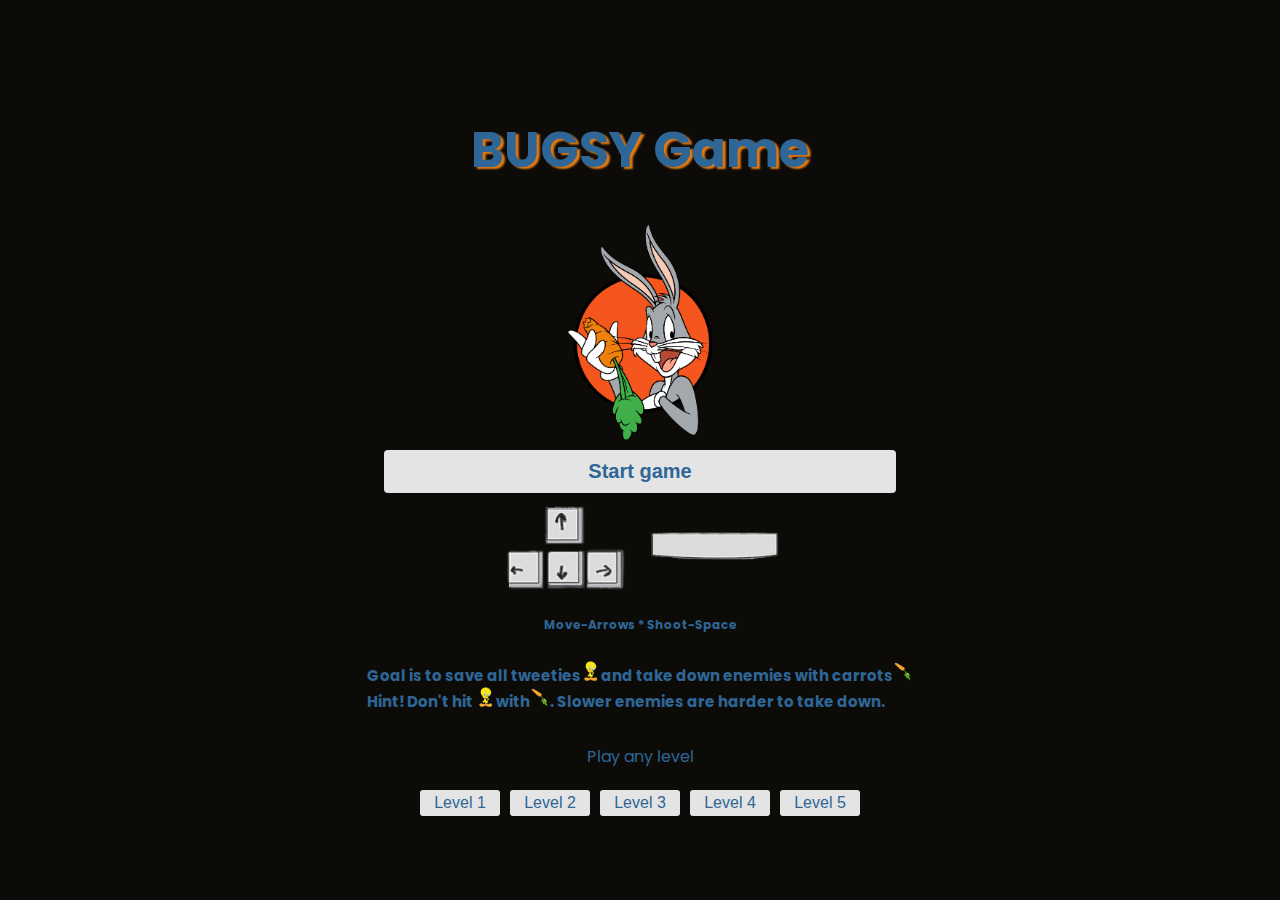
<file: index.html>
<!DOCTYPE html>
<html lang="en">
    <meta charset="UTF-8" />
    <meta name="viewport" content="width=device-width, initial-scale=1.0" />
    <title>Bugsy Game</title>
    <link rel="stylesheet" href="style.css" />
  </head>

  <body>
    <div class="phone-message"> <div class="image">
      <img src="images/buggslogo.png" alt="arrows" />
    </div><h1>Game is not available on phone or tablet, you can play game on computer...</h1></div>
    <div class="head">
      <div>
        <h1>BUGSY Game</h1>
      </div> 
      <div class="image">
        <img src="images/buggslogo.png" alt="arrows" />
      </div>
      <div><button id="startbtn">Start game</button></div>

      <div class="controls"> 
      
        <div class="controlImgs">   
          <img src="images/arrows.png" alt="arrows" />
          <img src="images/space.png" alt="space" />
       </div>  
       <p>Move-Arrows  *   Shoot-Space</p> 
       </div>

      <div class="goals">
        <p>Goal is to save all tweeties<img class="txt-img" src="images/hostage3.png" alt="tweety">and take down enemies with carrots<img class="txt-img" src="images/bullet.png" alt="carrot">
          <br>
          Hint! Don't hit <img class="txt-img" src="images/hostage3.png" alt="tweety">with<img class="txt-img" src="images/bullet.png" alt="carrot">. Slower enemies are harder to take down.
        </p>        
      </div>
    </div>

    <div class="allLevels">
      <p>Play any level</p>
      <div class="levelBtn">
        <button class="lvlbtn" id="level1btn">Level 1</button><button class="lvlbtn" id="level2btn">Level 2</button><button class="lvlbtn" id="level3btn">Level 3</button
        ><button class="lvlbtn" id="level4btn">Level 4</button><button class="lvlbtn" id="level5btn">Level 5</button>
      </div>
    </div>
    <script src="script.js"></script>
  </body>
</html>
</file>
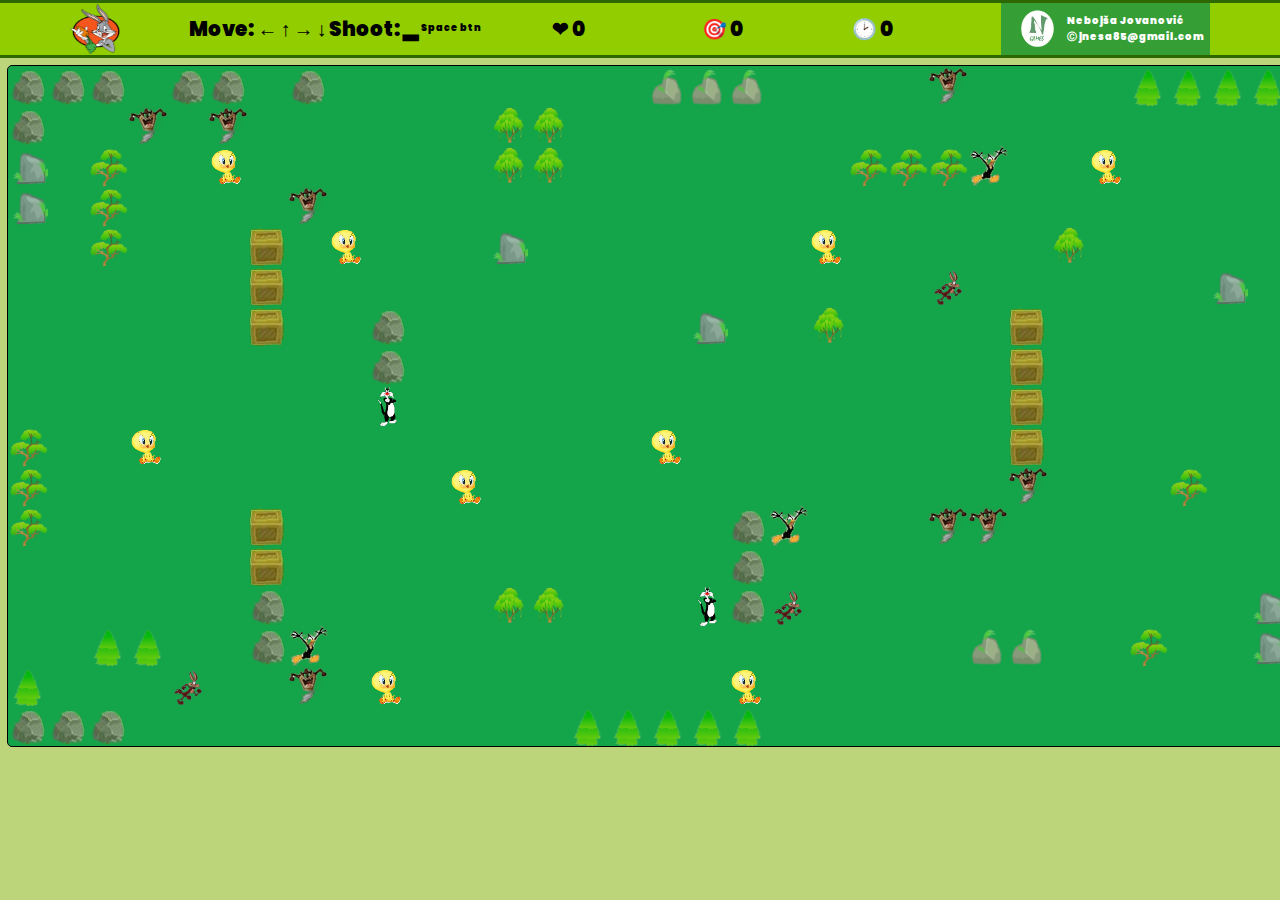
<file: level1/index.html>
<!DOCTYPE html>
<html lang="en">
  <head>
    <meta charset="UTF-8" />
    <meta name="viewport" content="width=device-width, initial-scale=1.0" />
    <title>Buggsy Game</title>

    <link rel="stylesheet" href="style.css" />
  </head>
  <body>
    <div class="nav">
      <div class="logo" onclick="location.href='../index.html'"></div>
      <div class="controls">
        Move: &#8592; &#8593; &#8594; &#8595; Shoot: &#9602;
        <small
          ><small><small><small></small><sup>Space btn</sup></small></small></small></small
        >
      </div>
      <div class="hostage-score">&#10084; <span id="hostage-score">0</span></div>
      <div class="enemy-score">&#127919; <span id="enemy-kill">0</span></div>
      <div class="timer">&#128337; <span id="timer">0</span></div>
      <button class="next-level" onclick="location.href='../level2/index.html';">
        Next level
      </button>
      <button class="play-again" onclick="location.href='index.html';">
        Play again
      </button>
      <div class="author" onclick="window.location.href='https://nebojsajovanovic.netlify.app/';">
      <div class="authorlogo"></div>
      <div class="authortext">
        <samp>Nebojša Jovanović</samp>
        <samp>&#x24B8;  jnesa85@gmail.com</samp>
      </div>
    </div>

    </div>
    <div class="grid"></div>

    <script src="script.js" charset="utf-8"></script>
  </body>
</html>
</file>
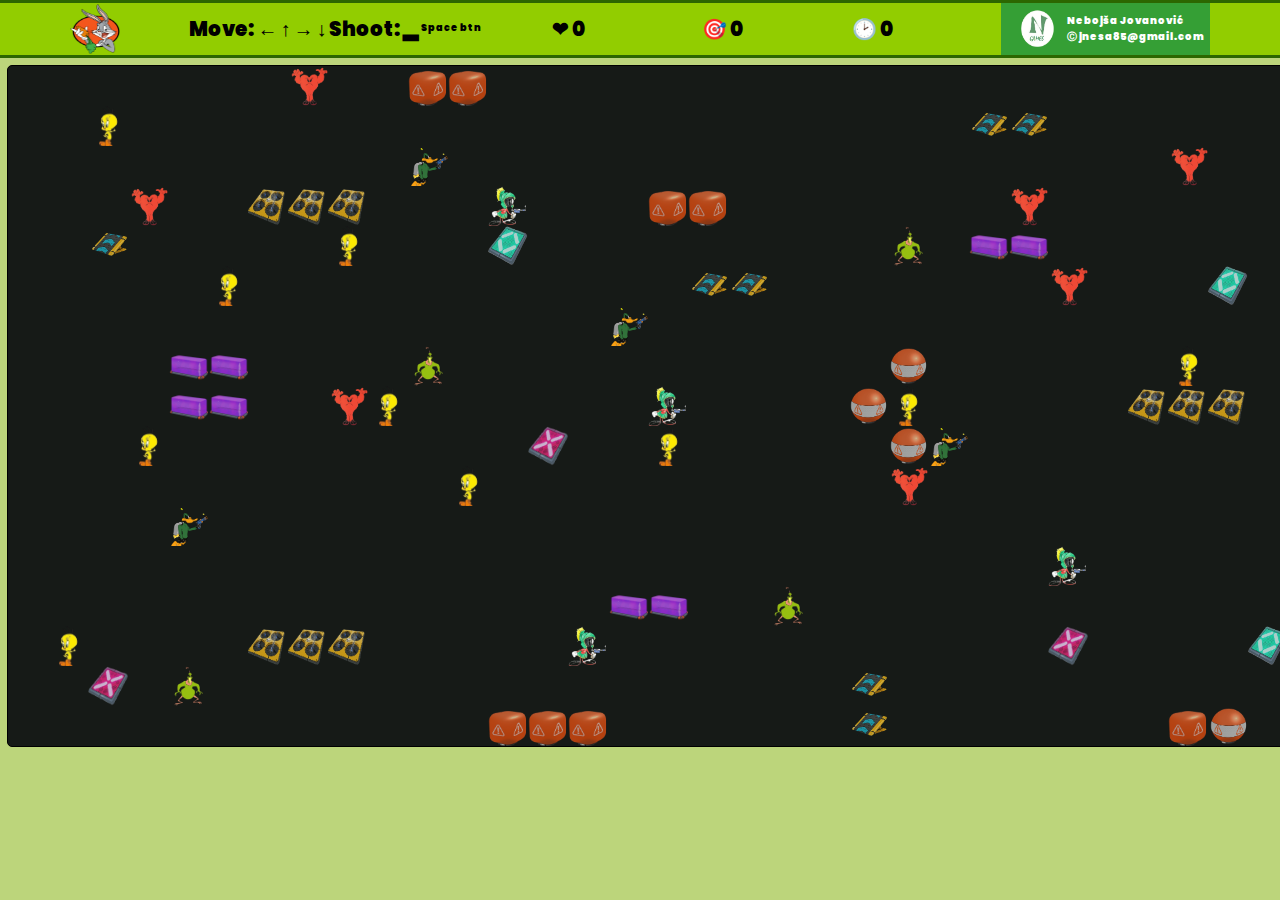
<file: level2/index.html>
<!DOCTYPE html>
<html lang="en">
  <head>
    <meta charset="UTF-8" />
    <meta name="viewport" content="width=device-width, initial-scale=1.0" />
    <title>Buggsy Game</title>

    <link rel="stylesheet" href="style.css" />
  </head>
  <body>
    <div class="nav">
      <div class="logo" onclick="location.href='../index.html'"></div>
      <div class="controls">
        Move: &#8592; &#8593; &#8594; &#8595; Shoot: &#9602;
        <small
          ><small><small><small></small><sup>Space btn</sup></small></small></small></small
        >
      </div>
      <div class="hostage-score">&#10084; <span id="hostage-score">0</span></div>
      <div class="enemy-score">&#127919; <span id="enemy-kill">0</span></div>
      <div class="timer">&#128337; <span id="timer">0</span></div>
      <button class="next-level" onclick="location.href='../level3/index.html';">
        Next level
      </button>
      <button class="play-again" onclick="location.href='index.html';">
        Play again
      </button>
      <div class="author" onclick="window.location.href='https://nebojsajovanovic.netlify.app/';">
      <div class="authorlogo"></div>
      <div class="authortext">
        <samp>Nebojša Jovanović</samp>
        <samp>&#x24B8;  jnesa85@gmail.com</samp>
      </div>
    </div>

    </div>
    <div class="grid"></div>

    <script src="script.js" charset="utf-8"></script>
  </body>
</html>
</file>
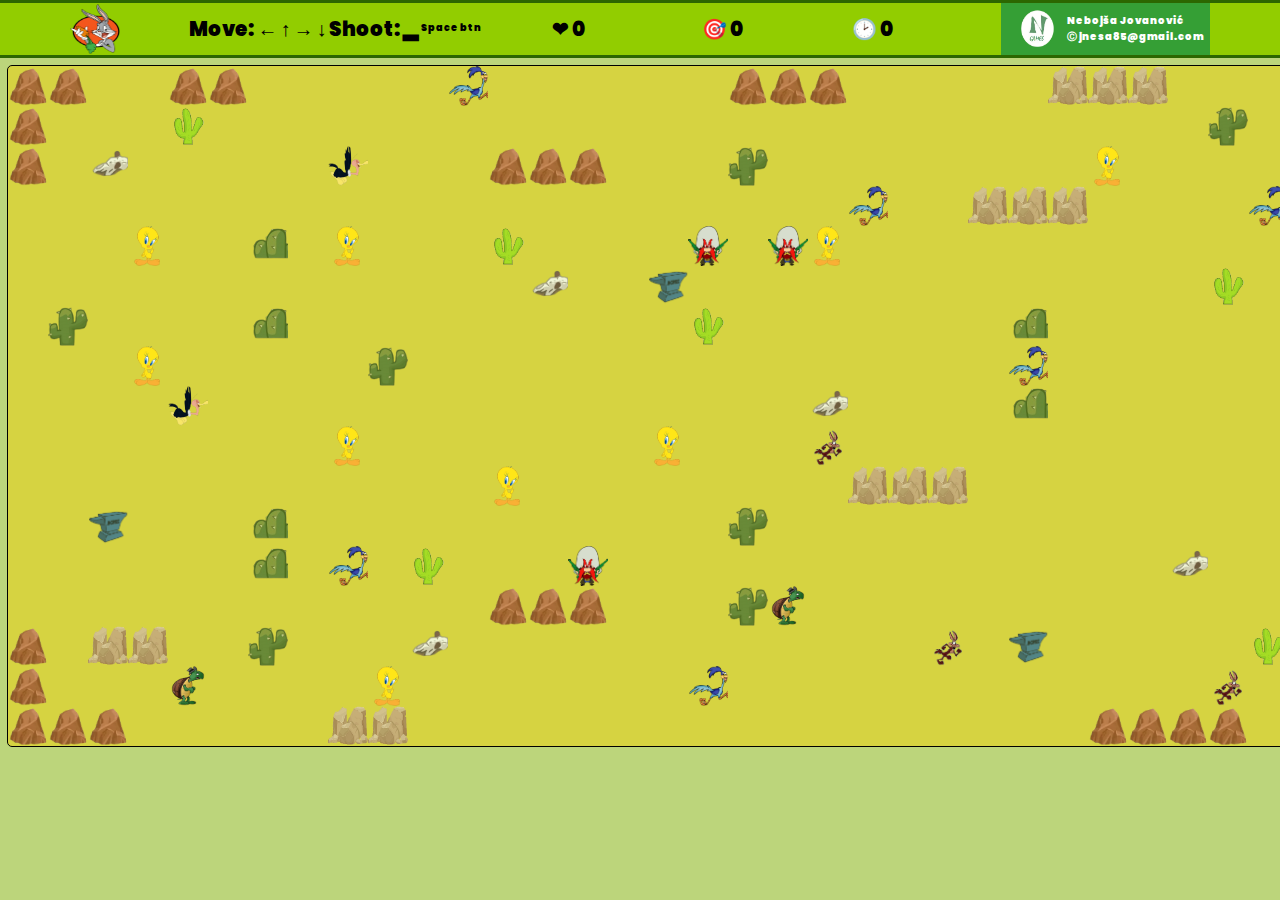
<file: level3/index.html>
<!DOCTYPE html>
<html lang="en">
  <head>
    <meta charset="UTF-8" />
    <meta name="viewport" content="width=device-width, initial-scale=1.0" />
    <title>Buggsy Game</title>

    <link rel="stylesheet" href="style.css" />
  </head>
  <body>
    <div class="nav">
      <div class="logo" onclick="location.href='../index.html'"></div>
      <div class="controls">
        Move: &#8592; &#8593; &#8594; &#8595; Shoot: &#9602;
        <small
          ><small><small><small></small><sup>Space btn</sup></small></small></small></small
        >
      </div>
      <div class="hostage-score">&#10084; <span id="hostage-score">0</span></div>
      <div class="enemy-score">&#127919; <span id="enemy-kill">0</span></div>
      <div class="timer">&#128337; <span id="timer">0</span></div>
      <button class="next-level" onclick="location.href='../level4/index.html';">
        Next level
      </button>
      <button class="play-again" onclick="location.href='index.html';">
        Play again
      </button>
      <div class="author" onclick="window.location.href='https://nebojsajovanovic.netlify.app/';">
      <div class="authorlogo"></div>
      <div class="authortext">
        <samp>Nebojša Jovanović</samp>
        <samp>&#x24B8;  jnesa85@gmail.com</samp>
      </div>
    </div>

    </div>
    <div class="grid"></div>

    <script src="script.js" charset="utf-8"></script>
  </body>
</html>
</file>
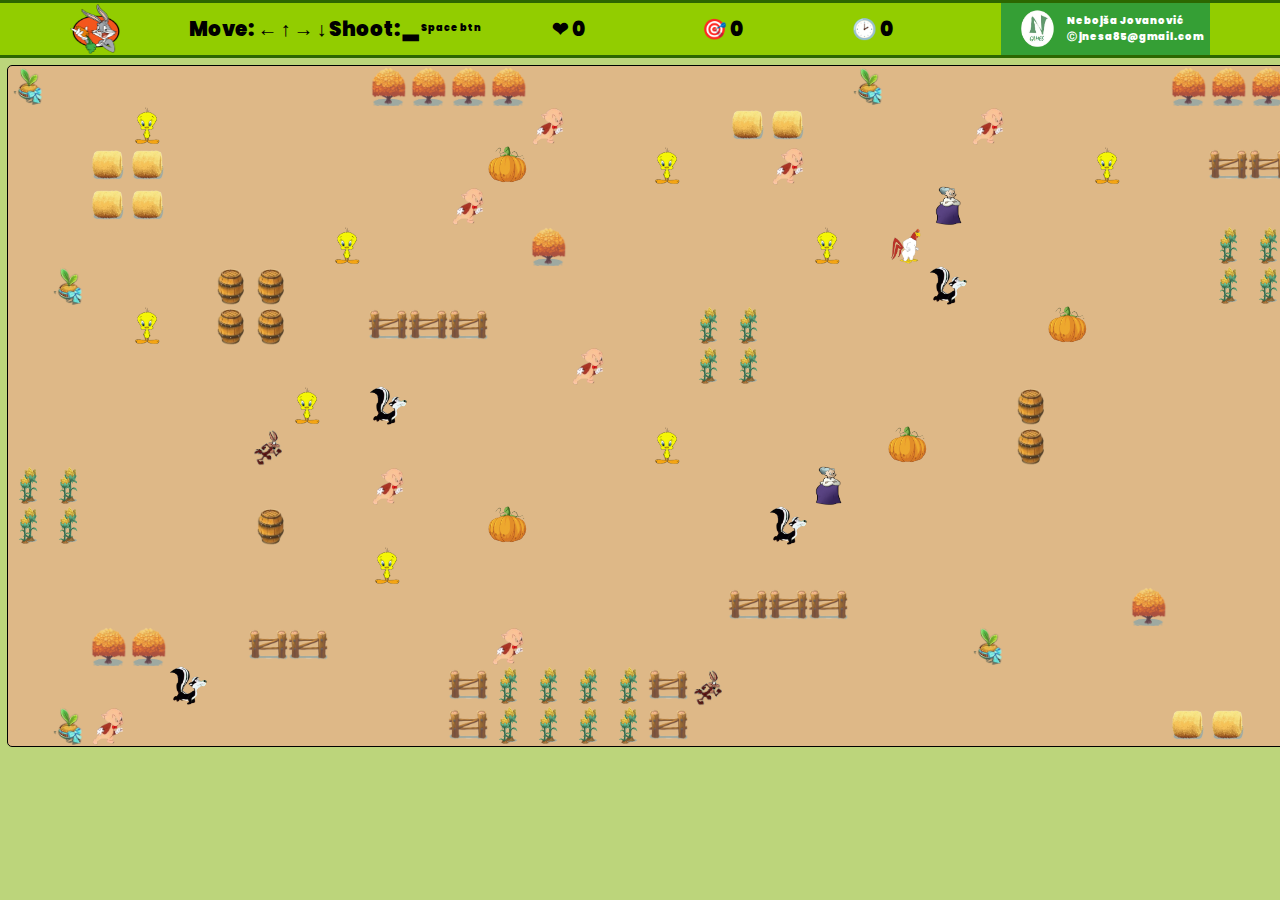
<file: level4/index.html>
<!DOCTYPE html>
<html lang="en">
  <head>
    <meta charset="UTF-8" />
    <meta name="viewport" content="width=device-width, initial-scale=1.0" />
    <title>Buggsy Game</title>

    <link rel="stylesheet" href="style.css" />
  </head>
  <body>
    <div class="nav">
      <div class="logo" onclick="location.href='../index.html'"></div>
      <div class="controls">
        Move: &#8592; &#8593; &#8594; &#8595; Shoot: &#9602;
        <small
          ><small><small><small></small><sup>Space btn</sup></small></small></small></small
        >
      </div>
      <div class="hostage-score">&#10084; <span id="hostage-score">0</span></div>
      <div class="enemy-score">&#127919; <span id="enemy-kill">0</span></div>
      <div class="timer">&#128337; <span id="timer">0</span></div>
      <button class="next-level" onclick="location.href='../level5/index.html';">
        Next level
      </button>
      <button class="play-again" onclick="location.href='index.html';">
        Play again
      </button>
      <div class="author" onclick="window.location.href='https://nebojsajovanovic.netlify.app/';">
      <div class="authorlogo"></div>
      <div class="authortext">
        <samp>Nebojša Jovanović</samp>
        <samp>&#x24B8;  jnesa85@gmail.com</samp>
      </div>
    </div>

    </div>
    <div class="grid"></div>

    <script src="script.js" charset="utf-8"></script>
  </body>
</html>
</file>
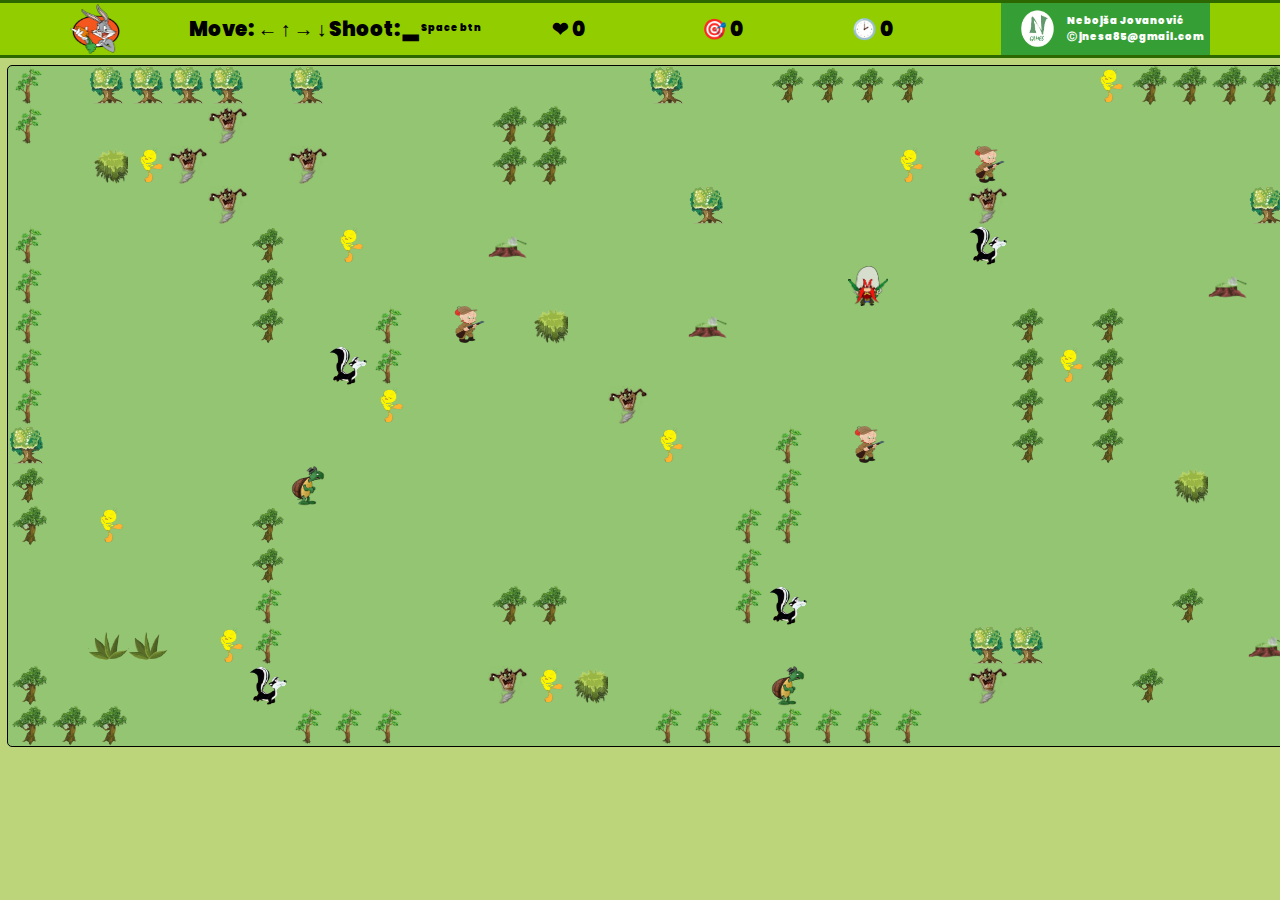
<file: level5/index.html>
<!DOCTYPE html>
<html lang="en">
  <head>
    <meta charset="UTF-8" />
    <meta name="viewport" content="width=device-width, initial-scale=1.0" />
    <title>Buggsy Game</title>

    <link rel="stylesheet" href="style.css" />
  </head>
  <body>
    <div class="nav">
      <div class="logo" onclick="location.href='../index.html'"></div>
      <div class="controls">
        Move: &#8592; &#8593; &#8594; &#8595; Shoot: &#9602;
        <small
          ><small><small><small></small><sup>Space btn</sup></small></small></small></small
        >
      </div>
      <div class="hostage-score">&#10084; <span id="hostage-score">0</span></div>
      <div class="enemy-score">&#127919; <span id="enemy-kill">0</span></div>
      <div class="timer">&#128337; <span id="timer">0</span></div>
      <button class="next-level" onclick="location.href='../index.html';">
        Main page
      </button>
      <button class="play-again" onclick="location.href='index.html';">
        Play again
      </button>
      <div class="author" onclick="window.location.href='https://nebojsajovanovic.netlify.app/';">
      <div class="authorlogo"></div>
      <div class="authortext">
        <samp>Nebojša Jovanović</samp>
        <samp>&#x24B8;  jnesa85@gmail.com</samp>
      </div>
    </div>

    </div>
    <div class="grid"></div>

    <script src="script.js" charset="utf-8"></script>
  </body>
</html>
</file>
<file: style.css>
@import url("https://fonts.googleapis.com/css2?family=Poppins:wght@200;400;600&display=swap");

* {
  box-sizing: border-box;
}

.phone-message {
  display: none;
}

body {
  display: flex;
  align-items: center;
  flex-direction: column;
  justify-content: center;
  font-family: "Poppins", sans-serif;
  margin: 0;
  min-height: 100vh;
  background-color: rgb(13, 11, 8);
}

button:active {
  box-shadow: 0;
  transform: translate(2px, 2px);
}

img {
  width: 150px;
}

.txt-img {
  width: 20px;
}

.head {
  display: flex;
  flex-direction: column;
  align-items: center;
  justify-content: center;
}

.head h1 {
  color: rgb(45, 102, 151);
  font-size: 50px;
  text-shadow: 3px 2px 2px rgb(228, 123, 18);
}

.head button {
  padding: 10px;
  cursor: pointer;
  font-weight: bold;
  font-size: 20px;
  color: rgb(45, 102, 151);
  background-color: rgb(229, 228, 228);
  border-radius: 4px;
  border: none;
  width: 40vw;
}

.head button:hover {
  color: #fff;
  background-color: rgb(5, 54, 96);
}

.controls {
  display: flex;
  flex-direction: column;
  align-items: center;
  justify-content: center;
  font-size: 12px;
  font-weight: bold;
  color: rgb(45, 102, 151);
  max-width: 80vw;
}

.controlImgs {
  display: flex;
  flex-direction: row;
  align-items: center;
  justify-content: center;
}

.goals {
  display: flex;
  flex-direction: row;
  align-items: center;
  justify-content: center;
  font-size: 15px;
  font-weight: bold;
  color: rgb(45, 102, 151);
  max-width: 90vw;
}

.allLevels {
  max-width: 90vw;
  display: flex;
  flex-direction: column;
  align-items: center;
  justify-content: center;
  color: rgb(45, 102, 151);
}

.levelBtn {
  max-width: 90vw;
  display: flex;
  flex-direction: row;
  align-items: center;
  justify-content: center;
}

.levelBtn button {
  margin: 5px;
  padding: 4px;
  cursor: pointer;
  font-size: 20px;
  background-color: rgb(229, 228, 228);
  color: rgb(45, 102, 151);
  border-radius: 3px;
  border: none;
  width: 80px;
  font-size: 16px;
}

.levelBtn button:hover {
  color: #fff;
  background-color: rgb(5, 54, 96);
}

@media screen and (max-width: 1440px) and (min-width: 1280px) {
}
@media screen and (max-width: 1024px) and (min-width: 601px) {
  .phone-message {
    display: flex;
    flex-direction: column;
    justify-content: center;
    align-items: center;
    width: 100vw;
    height: 100vh;
    background-color: black;
    color: antiquewhite;
    padding: 50px;
    text-align: center;
  }
  .head {
    display: none;
  }
  .allLevels {
    display: none;
  }
}
@media screen and (max-width: 600px) {
  .phone-message {
    display: flex;
    flex-direction: column;
    justify-content: center;
    align-items: center;
    width: 100vw;
    height: 100vh;
    background-color: black;
    color: antiquewhite;
    padding: 50px;
    text-align: center;
  }
  .head {
    display: none;
  }
  .allLevels {
    display: none;
  }
}
</file>
<file: level1/style.css>
@import url("https://fonts.googleapis.com/css2?family=Poppins:wght@200;400;600&display=swap");
* {
  margin: 0;
  padding: 0;
  font-family: "Poppins", sans-serif;
  font-weight: bolder;
}

body {
  background-color: #bcd57b;
}

.grid {
  display: flex;
  flex-wrap: wrap;
  width: 1520px;
  height: 680px;
  border: 1px solid black;
  /*background-image: url("images/field.png");*/
  background-color: rgb(20, 164, 73);
  background-size: 100% 100%;
  background-position: center;
  border-radius: 5px;
  margin: 7px;
}
/* Sakri scrollbar*/
*::-webkit-scrollbar {
  display: none;
}
* {
  -ms-overflow-style: none;
  scrollbar-width: none;
}
/* Sakri scrollbar*/
.grid div {
  width: 40px;
  height: 40px;
}

.nav {
  display: flex;
  flex-direction: row;
  justify-content: space-evenly;
  align-items: center;
  background-color: #92cd00;
  border-bottom: 3px solid #2c6700;
  border-top: 3px solid #2c6700;
  font-size: 20px;
}

.logo {
  background: url("../images/buggslogo.png");
  background-size: 100% 100%;
  width: 50px;
  height: 50px;
  cursor: pointer;
}

.timer,
.enemy-score,
.hostage-score {
  width: 80px;
}

.author {
  display: flex;
  flex-direction: row;
  justify-content: space-evenly;
  align-items: center;

  padding: 6px;
  background-color: rgb(53, 159, 53);
  color: #fff;
  cursor: pointer;
}

.authorlogo {
  background: url("../images/authorlogo.png");
  background-size: 100% 100%;
  width: 40px;
  height: 40px;
  border-radius: 10px;
  margin: 0 10px 0 10px;
}

.authortext {
  display: flex;
  flex-direction: column;
  font-size: 10px;
}
.next-level {
  width: 200px;
  background-color: rgb(34, 148, 76);
  border-radius: 5px;
  border: none;
  padding: 8px;
  color: #fff;
  display: none;
  cursor: pointer;
  font-size: 18px;
}
.play-again {
  width: 200px;
  background-color: rgb(34, 148, 76);
  border-radius: 5px;
  border: none;
  padding: 8px;
  color: #fff;
  display: none;
  cursor: pointer;
  font-size: 18px;
}
.play-again:hover {
  opacity: 0.5;
}

.hero-right {
  background-image: url("../images/hero-r.png");
}
.hero-left {
  background-image: url("../images/hero-l.png");
}

.enemy1 {
  background-image: url("../images/tazz.png");
  background-size: cover;
}

.enemy2 {
  background-image: url("../images/duffyduck.png");
  background-size: cover;
}

.enemy3 {
  background-image: url("../images/sylvester.png");
  background-size: cover;
}

.enemy4 {
  background-image: url("../images/coyote.png");
  background-size: cover;
}

.wall {
  opacity: 0.8;
}

.object1 {
  background-image: url("../images/crate.png");
  background-size: cover;
}

.object2 {
  background-image: url("../images/stone.png");
  background-size: cover;
}

.object3 {
  background-image: url("../images/rock.png");
  background-size: cover;
}

.object4 {
  background-image: url("../images/rock2.png");
  background-size: cover;
}

.object5 {
  background-image: url("../images/tree1.png");
  background-size: cover;
}

.object6 {
  background-image: url("../images/tree2.png");
  background-size: cover;
}

.object7 {
  background-image: url("../images/tree3.png");
  background-size: cover;
}

.hostage {
  background-image: url("../images/hostage.png");
  background-size: cover;
}

.weapon {
  background-image: url("../images/bullet.png");
  opacity: 0.8;
}
</file>
<file: level2/style.css>
@import url("https://fonts.googleapis.com/css2?family=Poppins:wght@200;400;600&display=swap");
* {
  margin: 0;
  padding: 0;
  font-family: "Poppins", sans-serif;
  font-weight: bolder;
}

body {
  background-color: #bcd57b;
}

.grid {
  display: flex;
  flex-wrap: wrap;
  width: 1520px;
  height: 680px;
  border: 1px solid black;
  /*background-image: url("images/field.png");*/
  background-color: rgb(22, 26, 23);
  background-size: 100% 100%;
  background-position: center;
  border-radius: 5px;
  margin: 7px;
}
/* Sakri scrollbar*/
*::-webkit-scrollbar {
  display: none;
}
* {
  -ms-overflow-style: none;
  scrollbar-width: none;
}
/* Sakri scrollbar*/
.grid div {
  width: 40px;
  height: 40px;
}

.nav {
  display: flex;
  flex-direction: row;
  justify-content: space-evenly;
  align-items: center;
  background-color: #92cd00;
  border-bottom: 3px solid #2c6700;
  border-top: 3px solid #2c6700;
  font-size: 20px;
}

.logo {
  background: url("../images/buggslogo.png");
  background-size: 100% 100%;
  width: 50px;
  height: 50px;
  cursor: pointer;
}

.timer,
.enemy-score,
.hostage-score {
  width: 80px;
}

.author {
  display: flex;
  flex-direction: row;
  justify-content: space-evenly;
  align-items: center;

  padding: 6px;
  background-color: rgb(53, 159, 53);
  color: #fff;
  cursor: pointer;
}

.authorlogo {
  background: url("../images/authorlogo.png");
  background-size: 100% 100%;
  width: 40px;
  height: 40px;
  border-radius: 10px;
  margin: 0 10px 0 10px;
}

.authortext {
  display: flex;
  flex-direction: column;
  font-size: 10px;
}
.next-level {
  width: 200px;
  background-color: rgb(34, 148, 76);
  border-radius: 5px;
  border: none;
  padding: 8px;
  color: #fff;
  display: none;
  cursor: pointer;
  font-size: 18px;
}
.play-again {
  width: 200px;
  background-color: rgb(34, 148, 76);
  border-radius: 5px;
  border: none;
  padding: 8px;
  color: #fff;
  display: none;
  cursor: pointer;
  font-size: 18px;
}
.play-again:hover {
  opacity: 0.5;
}

.hero-right {
  background-image: url("../images/hero-r.png");
}
.hero-left {
  background-image: url("../images/hero-l.png");
}

.enemy1 {
  background-image: url("../images/spacecreature.png");
  background-size: cover;
}

.enemy2 {
  background-image: url("../images/spaceduffy.png");
  background-size: cover;
}

.enemy3 {
  background-image: url("../images/spaceman.png");
  background-size: cover;
}

.enemy4 {
  background-image: url("../images/spacebird.png");
  background-size: cover;
}

.wall {
  opacity: 0.8;
}

.object1 {
  background-image: url("../images/spaceob1.png");
  background-size: cover;
}

.object2 {
  background-image: url("../images/spaceob2.png");
  background-size: cover;
}

.object3 {
  background-image: url("../images/spaceob3.png");
  background-size: cover;
}

.object4 {
  background-image: url("../images/spaceob4.png");
  background-size: cover;
}

.object5 {
  background-image: url("../images/spaceob5.png");
  background-size: cover;
}

.object6 {
  background-image: url("../images/spaceob6.png");
  background-size: cover;
}

.object7 {
  background-image: url("../images/spaceob7.png");
  background-size: cover;
}

.hostage {
  background-image: url("../images/hostage2.png");
  background-size: cover;
}

.weapon {
  background-image: url("../images/bullet.png");
  opacity: 0.8;
}
</file>
<file: level3/style.css>
@import url("https://fonts.googleapis.com/css2?family=Poppins:wght@200;400;600&display=swap");
* {
  margin: 0;
  padding: 0;
  font-family: "Poppins", sans-serif;
  font-weight: bolder;
}

body {
  background-color: #bcd57b;
}

.grid {
  display: flex;
  flex-wrap: wrap;
  width: 1520px;
  height: 680px;
  border: 1px solid rgb(0, 0, 0);
  /*background-image: url("images/field.png");*/
  background-color: rgb(214, 211, 65);
  background-size: 100% 100%;
  background-position: center;
  border-radius: 5px;
  margin: 7px;
}
/* Sakri scrollbar*/
*::-webkit-scrollbar {
  display: none;
}
* {
  -ms-overflow-style: none;
  scrollbar-width: none;
}
/* Sakri scrollbar*/
.grid div {
  width: 40px;
  height: 40px;
}

.nav {
  display: flex;
  flex-direction: row;
  justify-content: space-evenly;
  align-items: center;
  background-color: #92cd00;
  border-bottom: 3px solid #2c6700;
  border-top: 3px solid #2c6700;
  font-size: 20px;
}

.logo {
  background: url("../images/buggslogo.png");
  background-size: 100% 100%;
  width: 50px;
  height: 50px;
  cursor: pointer;
}

.timer,
.enemy-score,
.hostage-score {
  width: 80px;
}

.author {
  display: flex;
  flex-direction: row;
  justify-content: space-evenly;
  align-items: center;
  padding: 6px;
  background-color: rgb(53, 159, 53);
  color: #fff;
  cursor: pointer;
}

.authorlogo {
  background: url("../images/authorlogo.png");
  background-size: 100% 100%;
  width: 40px;
  height: 40px;
  border-radius: 10px;
  margin: 0 10px 0 10px;
}

.authortext {
  display: flex;
  flex-direction: column;
  font-size: 10px;
}
.next-level {
  width: 200px;
  background-color: rgb(34, 148, 76);
  border-radius: 5px;
  border: none;
  padding: 8px;
  color: #fff;
  display: none;
  cursor: pointer;
  font-size: 18px;
}
.play-again {
  width: 200px;
  background-color: rgb(34, 148, 76);
  border-radius: 5px;
  border: none;
  padding: 8px;
  color: #fff;
  display: none;
  cursor: pointer;
  font-size: 18px;
}
.play-again:hover {
  opacity: 0.5;
}

.hero-right {
  background-image: url("../images/hero-r.png");
}
.hero-left {
  background-image: url("../images/hero-l.png");
}

.enemy1 {
  background-image: url("../images/roadrunner.png");
  background-size: cover;
}

.enemy2 {
  background-image: url("../images/yosemitesam.png");
  background-size: cover;
}

.enemy3 {
  background-image: url("../images/beakybuzzard.png");
  background-size: cover;
}

.enemy4 {
  background-image: url("../images/turtle.png");
  background-size: cover;
}

.enemy5 {
  background-image: url("../images/coyote.png");
  background-size: cover;
}

.wall {
  opacity: 0.8;
}

.object1 {
  background-image: url("../images/desert1.png");
  background-size: cover;
}

.object2 {
  background-image: url("../images/desert2.png");
  background-size: cover;
}

.object3 {
  background-image: url("../images/desert3.png");
  background-size: cover;
}

.object4 {
  background-image: url("../images/desertacme.png");
  background-size: cover;
}

.object5 {
  background-image: url("../images/desertrcad.png");
  background-size: cover;
}

.object6 {
  background-image: url("../images/desertskull.png");
  background-size: cover;
}

.object7 {
  background-image: url("../images/desertwddwd.png");
  background-size: cover;
}

.hostage {
  background-image: url("../images/hostage3.png");
  background-size: cover;
}

.weapon {
  background-image: url("../images/bullet.png");
  opacity: 0.8;
}
</file>
<file: level4/style.css>
@import url("https://fonts.googleapis.com/css2?family=Poppins:wght@200;400;600&display=swap");
* {
  margin: 0;
  padding: 0;
  font-family: "Poppins", sans-serif;
  font-weight: bolder;
}

body {
  background-color: #bcd57b;
}

.grid {
  display: flex;
  flex-wrap: wrap;
  width: 1520px;
  height: 680px;
  border: 1px solid rgb(0, 0, 0);
  /*background-image: url("images/field.png");*/
  background-color: burlywood;
  background-size: 100% 100%;
  background-position: center;
  border-radius: 5px;
  margin: 7px;
}
/* Sakri scrollbar*/
*::-webkit-scrollbar {
  display: none;
}
* {
  -ms-overflow-style: none;
  scrollbar-width: none;
}
/* Sakri scrollbar*/
.grid div {
  width: 40px;
  height: 40px;
}

.nav {
  display: flex;
  flex-direction: row;
  justify-content: space-evenly;
  align-items: center;
  background-color: #92cd00;
  border-bottom: 3px solid #2c6700;
  border-top: 3px solid #2c6700;
  font-size: 20px;
}

.logo {
  background: url("../images/buggslogo.png");
  background-size: 100% 100%;
  width: 50px;
  height: 50px;
  cursor: pointer;
}

.timer,
.enemy-score,
.hostage-score {
  width: 80px;
}

.author {
  display: flex;
  flex-direction: row;
  justify-content: space-evenly;
  align-items: center;
  padding: 6px;
  background-color: rgb(53, 159, 53);
  color: #fff;
  cursor: pointer;
}

.authorlogo {
  background: url("../images/authorlogo.png");
  background-size: 100% 100%;
  width: 40px;
  height: 40px;
  border-radius: 10px;
  margin: 0 10px 0 10px;
}

.authortext {
  display: flex;
  flex-direction: column;
  font-size: 10px;
}
.next-level {
  width: 200px;
  background-color: rgb(34, 148, 76);
  border-radius: 5px;
  border: none;
  padding: 8px;
  color: #fff;
  display: none;
  cursor: pointer;
  font-size: 18px;
}
.play-again {
  width: 200px;
  background-color: rgb(34, 148, 76);
  border-radius: 5px;
  border: none;
  padding: 8px;
  color: #fff;
  display: none;
  cursor: pointer;
  font-size: 18px;
}
.play-again:hover {
  opacity: 0.5;
}

.hero-right {
  background-image: url("../images/hero-r.png");
}
.hero-left {
  background-image: url("../images/hero-l.png");
}

.enemy1 {
  background-image: url("../images/forky.png");
  background-size: cover;
}

.enemy2 {
  background-image: url("../images/granny.png");
  background-size: cover;
}

.enemy3 {
  background-image: url("../images/foghornleghorn.png");
  background-size: cover;
}

.enemy4 {
  background-image: url("../images/pepe.png");
  background-size: cover;
}

.enemy5 {
  background-image: url("../images/coyote.png");
  background-size: cover;
}

.wall {
  opacity: 0.8;
}

.object1 {
  background-image: url("../images/farm1.png");
  background-size: cover;
}

.object2 {
  background-image: url("../images/farm2.png");
  background-size: cover;
}

.object3 {
  background-image: url("../images/farm3.png");
  background-size: cover;
}

.object4 {
  background-image: url("../images/farm4.png");
  background-size: cover;
}

.object5 {
  background-image: url("../images/farm5.png");
  background-size: cover;
}

.object6 {
  background-image: url("../images/farm6.png");
  background-size: cover;
}

.object7 {
  background-image: url("../images/farm7.png");
  background-size: cover;
}

.hostage {
  background-image: url("../images/hostage4.png");
  background-size: cover;
}

.weapon {
  background-image: url("../images/bullet.png");
  opacity: 0.8;
}
</file>
<file: level5/style.css>
@import url("https://fonts.googleapis.com/css2?family=Poppins:wght@200;400;600&display=swap");
* {
  margin: 0;
  padding: 0;
  font-family: "Poppins", sans-serif;
  font-weight: bolder;
}

body {
  background-color: #bcd57b;
}

.grid {
  display: flex;
  flex-wrap: wrap;
  width: 1520px;
  height: 680px;
  border: 1px solid rgb(0, 0, 0);
  /*background-image: url("images/field.png");*/
  background-color: #93c572;
  background-size: 100% 100%;
  background-position: center;
  border-radius: 5px;
  margin: 7px;
}
/* Sakri scrollbar*/
*::-webkit-scrollbar {
  display: none;
}
* {
  -ms-overflow-style: none;
  scrollbar-width: none;
}
/* Sakri scrollbar*/
.grid div {
  width: 40px;
  height: 40px;
}

.nav {
  display: flex;
  flex-direction: row;
  justify-content: space-evenly;
  align-items: center;
  background-color: #92cd00;
  border-bottom: 3px solid #2c6700;
  border-top: 3px solid #2c6700;
  font-size: 20px;
}

.logo {
  background: url("../images/buggslogo.png");
  background-size: 100% 100%;
  width: 50px;
  height: 50px;
  cursor: pointer;
}

.timer,
.enemy-score,
.hostage-score {
  width: 80px;
}

.author {
  display: flex;
  flex-direction: row;
  justify-content: space-evenly;
  align-items: center;
  padding: 6px;
  background-color: rgb(53, 159, 53);
  color: #fff;
  cursor: pointer;
}

.authorlogo {
  background: url("../images/authorlogo.png");
  background-size: 100% 100%;
  width: 40px;
  height: 40px;
  border-radius: 10px;
  margin: 0 10px 0 10px;
}

.authortext {
  display: flex;
  flex-direction: column;
  font-size: 10px;
}
.next-level {
  width: 200px;
  background-color: rgb(34, 148, 76);
  border-radius: 5px;
  border: none;
  padding: 8px;
  color: #fff;
  display: none;
  cursor: pointer;
  font-size: 18px;
}
.play-again {
  width: 200px;
  background-color: rgb(34, 148, 76);
  border-radius: 5px;
  border: none;
  padding: 8px;
  color: #fff;
  display: none;
  cursor: pointer;
  font-size: 18px;
}
.play-again:hover {
  opacity: 0.5;
}

.hero-right {
  background-image: url("../images/hero-r.png");
}
.hero-left {
  background-image: url("../images/hero-l.png");
}

.enemy1 {
  background-image: url("../images/tazz.png");
  background-size: cover;
}

.enemy2 {
  background-image: url("../images/elmer.png");
  background-size: cover;
}

.enemy3 {
  background-image: url("../images/yosemitesam.png");
  background-size: cover;
}

.enemy4 {
  background-image: url("../images/pepe.png");
  background-size: cover;
}

.enemy5 {
  background-image: url("../images/turtle.png");
  background-size: cover;
}

.wall {
  opacity: 0.8;
}

.object1 {
  background-image: url("../images/forest1.png");
  background-size: cover;
}

.object2 {
  background-image: url("../images/forest2.png");
  background-size: cover;
}

.object3 {
  background-image: url("../images/forest3.png");
  background-size: cover;
}

.object4 {
  background-image: url("../images/forest4.png");
  background-size: cover;
}

.object5 {
  background-image: url("../images/forest5.png");
  background-size: cover;
}

.object6 {
  background-image: url("../images/forest6.png");
  background-size: cover;
}

.object7 {
  background-image: url("../images/forest7.png");
  background-size: cover;
}

.hostage {
  background-image: url("../images/hostage5.png");
  background-size: cover;
}

.weapon {
  background-image: url("../images/bullet.png");
  opacity: 0.8;
}
</file>
